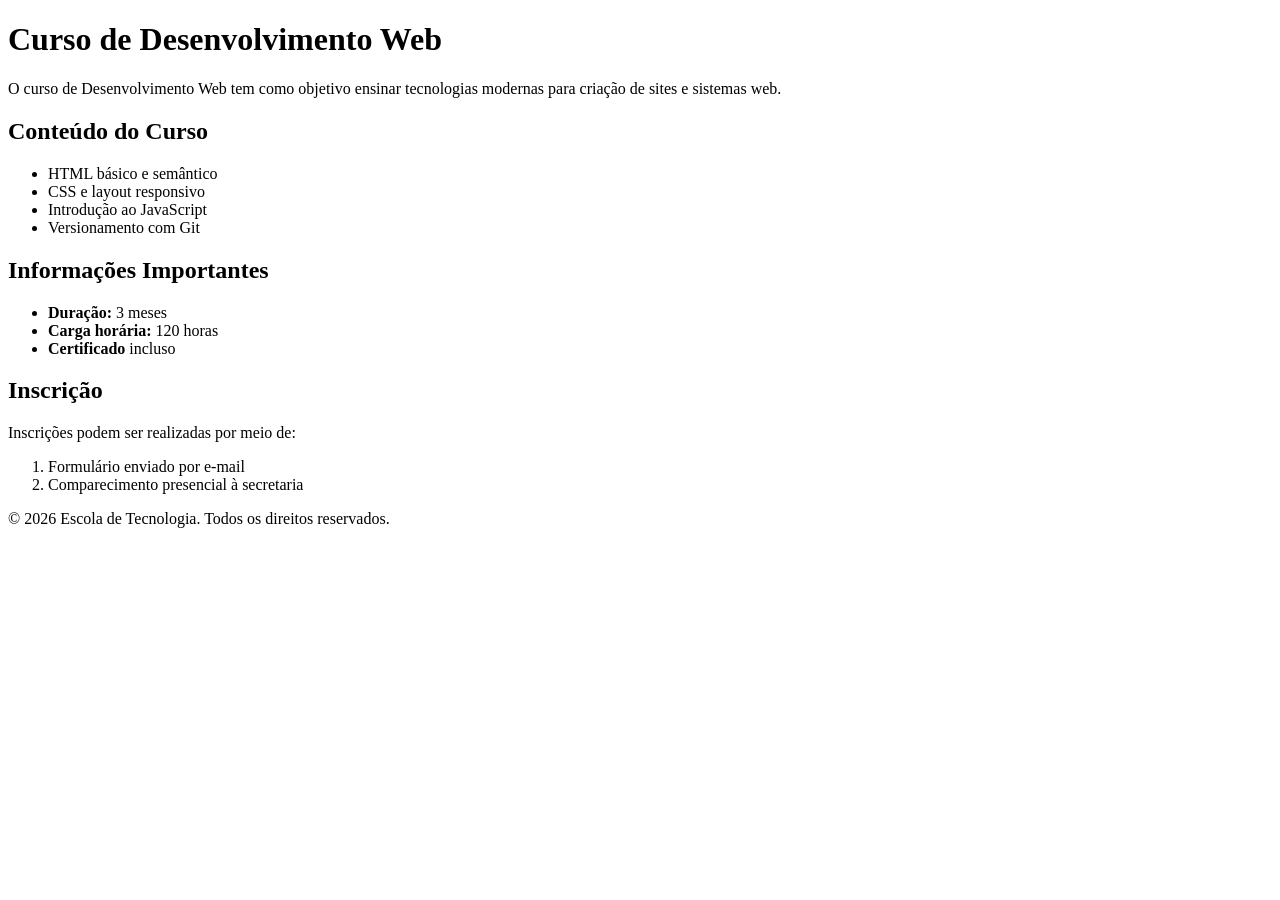
<file: index.html>
<!DOCTYPE html>
<html lang="pt-BR">
  <head>
    <meta charset="UTF-8" />
    <meta name="viewport" content="width=device-width, initial-scale=1.0" />
    <title>Curso de Desenvolvimento Web</title>
  </head>
  <body>

    <header>
      <h1>Curso de Desenvolvimento Web</h1>
    </header>

    <main>

      <section>
        <p>
          O curso de Desenvolvimento Web tem como objetivo ensinar tecnologias
          modernas para criação de sites e sistemas web.
        </p>
      </section>

      <section>
        <h2>Conteúdo do Curso</h2>
        <ul>
          <li>HTML básico e semântico</li>
          <li>CSS e layout responsivo</li>
          <li>Introdução ao JavaScript</li>
          <li>Versionamento com Git</li>
        </ul>
      </section>

      <section>
        <h2>Informações Importantes</h2>
        <ul>
          <li><strong>Duração:</strong> 3 meses</li>
          <li><strong>Carga horária:</strong> 120 horas</li>
          <li><strong>Certificado</strong> incluso</li>
        </ul>
      </section>

      <section>
        <h2>Inscrição</h2>
        <p>Inscrições podem ser realizadas por meio de:</p>
        <ol>
          <li>Formulário enviado por e-mail</li>
          <li>Comparecimento presencial à secretaria</li>
        </ol>
      </section>

    </main>

    <footer>
      <p>&copy; 2026 Escola de Tecnologia. Todos os direitos reservados.</p>
    </footer>

  </body>
</html>
</file>
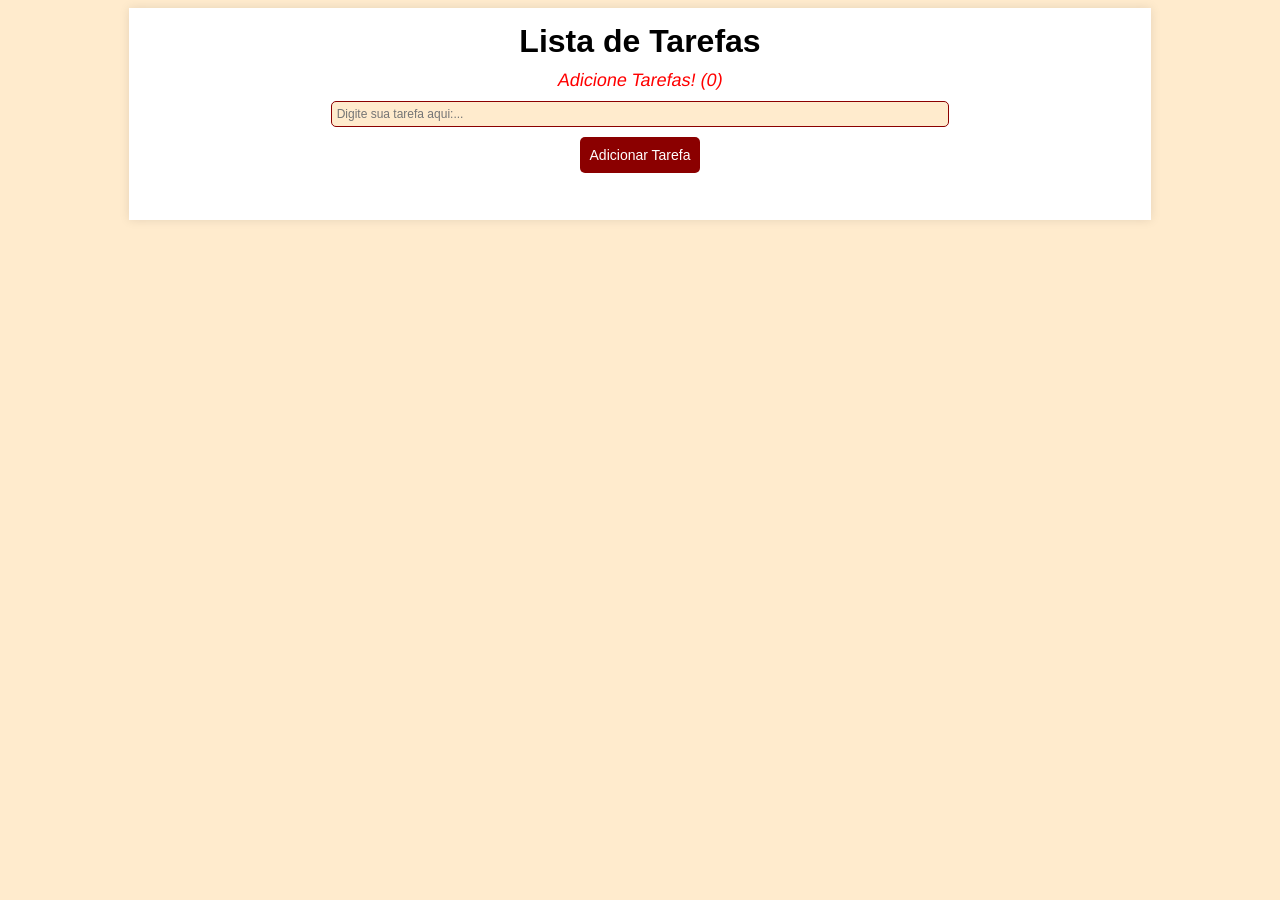
<file: 27_05/index.html>
<!DOCTYPE html>
<html lang="en">

<head>
    <meta charset="UTF-8">
    <meta name="viewport" content="width=device-width, initial-scale=1.0">
    <link rel="stylesheet" href="style.css">
    <title>Página inicial</title>
</head>

<body>
    <div class="container">
        <h1>Lista de Tarefas</h1>
        <div class="saudacao" id="mensagem_saudacao">Adicione Tarefas! (<span id="contador">0</span>)</div>

        <input type="text" id="nova_tarefa" placeholder="Digite sua tarefa aqui:...">
        
        <button onclick="adicionarTarefa()">Adicionar Tarefa</button>


        <p id="mensagem"></p>
        <ul id = "lista_tarefas"></ul>

     <button id="btnDeletar" onclick="excluirTarefa()" style="display:none">Deletar Tarefas</button>

    </div>

    <script src="script.js"></script>
</body>

</html>
</file>
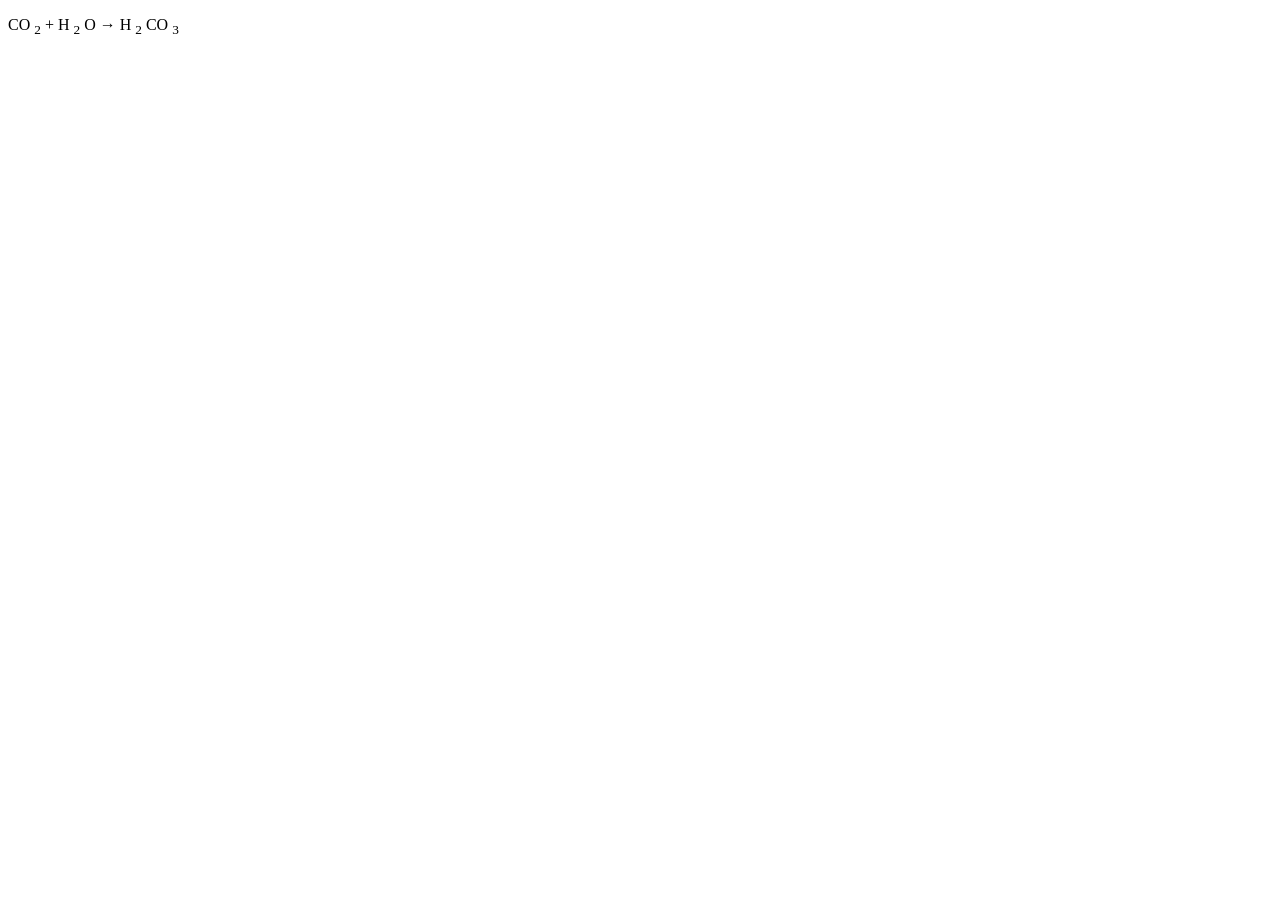
<file: Atividade 1_B/Index.html>
<!DOCTYPE html>
<html lang ="pt-br">
    <head>
        <meta charset="UTF-8">
        <Title>Atividade2</Title>
    </head>
    <body>
        <p> CO <sub>2</sub> &plus; H <sub>2</sub> O &rarr; H <sub>2</sub> CO <sub>3</sub> </p>
</body>
</html>
</file>
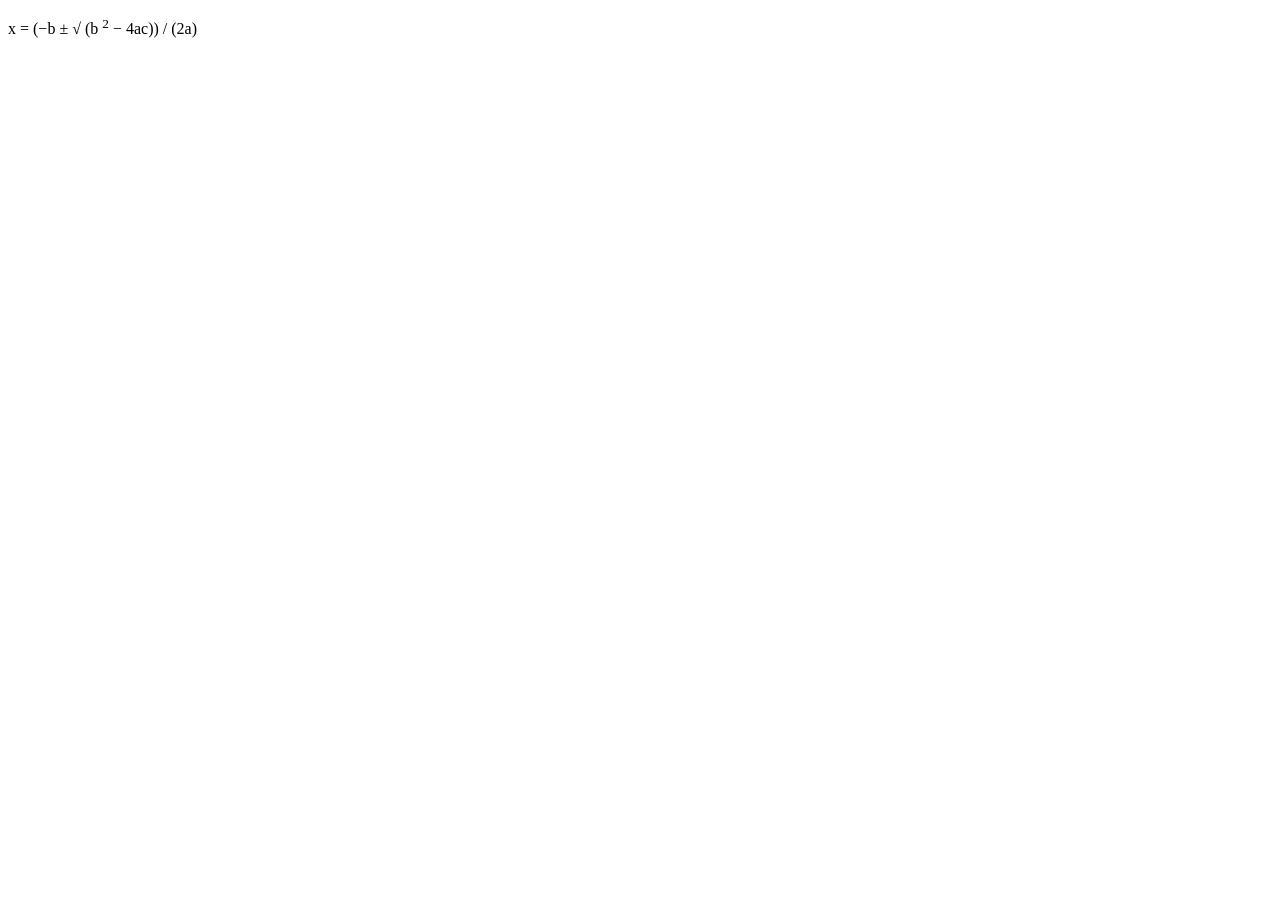
<file: Atividade 1_E/Index.html>
<!DOCTYPE html>
<html lang ="pt-br">
    <head>
        <meta charset="UTF-8">
        <Title>Atividade5</Title>
    </head>
    <body>
        <p> x &equals; (&minus;b &plusmn; &radic; (b <sup>2</sup> &minus; 4ac)) / (2a) </p>
</body>
</html>
</file>
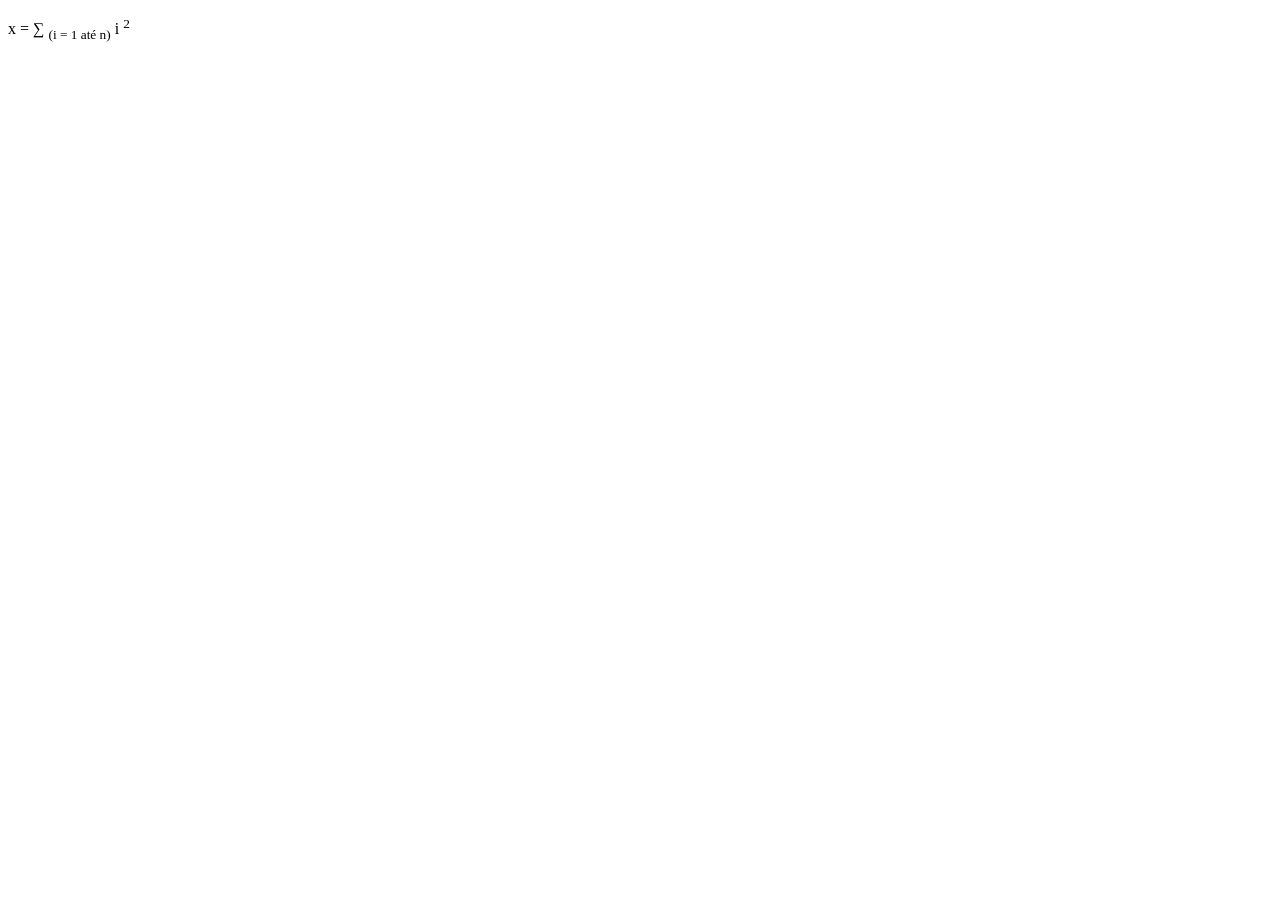
<file: Atividade 1_F/Index.html>
<!DOCTYPE html>
<html lang ="pt-br">
    <head>
        <meta charset="UTF-8">
        <Title>Atividade6</Title>
    </head>
    <body>
        <p> x &equals; &sum; <sub>(i &equals; 1 até n)</sub> i <sup>2</sup></p>
</body>
</html>
</file>
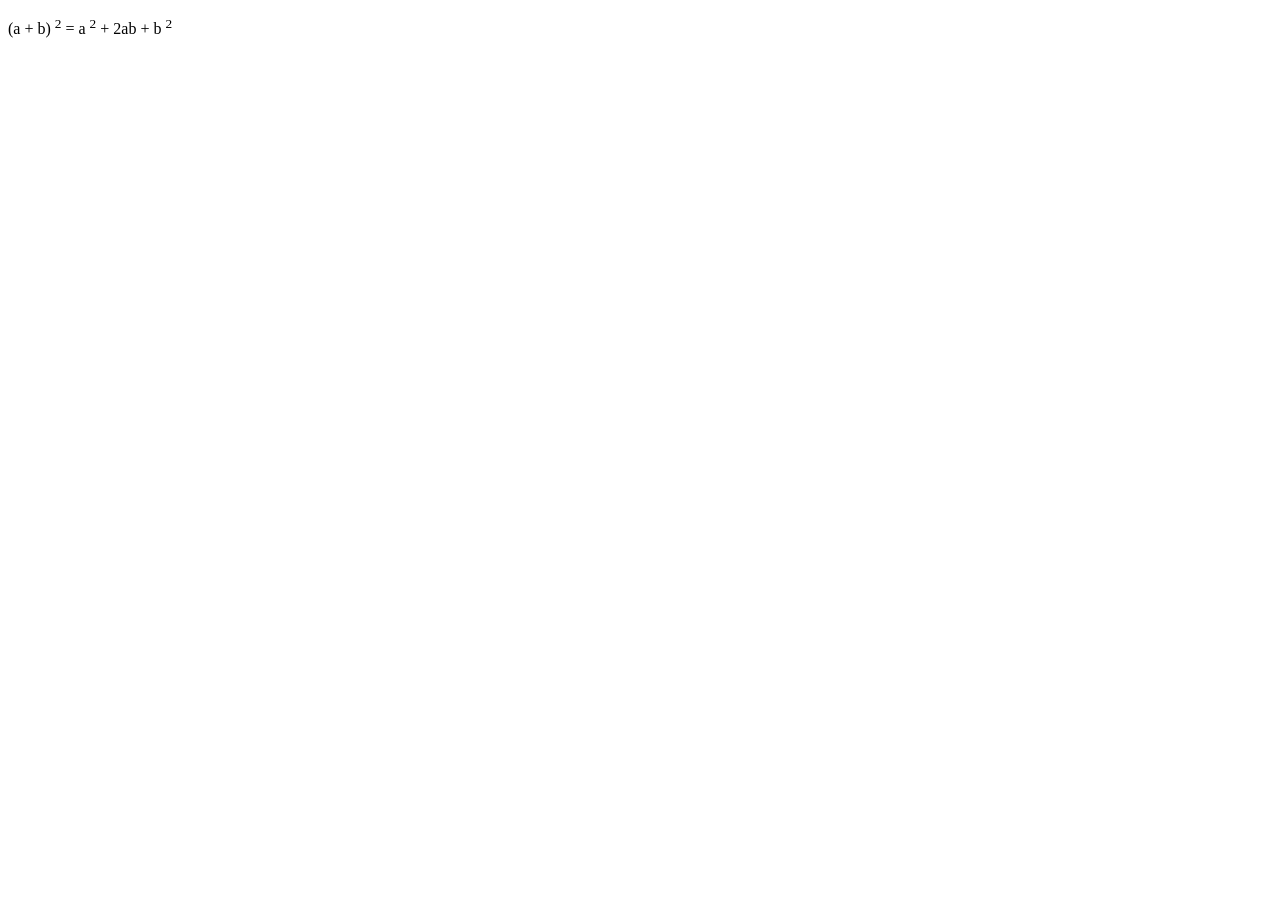
<file: Atividade 1_H/Index.html>
<!DOCTYPE html>
<html lang ="pt-br">
    <head>
        <meta charset="UTF-8">
        <Title>Atividade8</Title>
    </head>
    <body>
        <p> (a &plus; b) <sup>2</sup> &equals; a <sup>2</sup> &plus; 2ab &plus; b <sup>2</sup> </p>
</body>
</html>
</file>
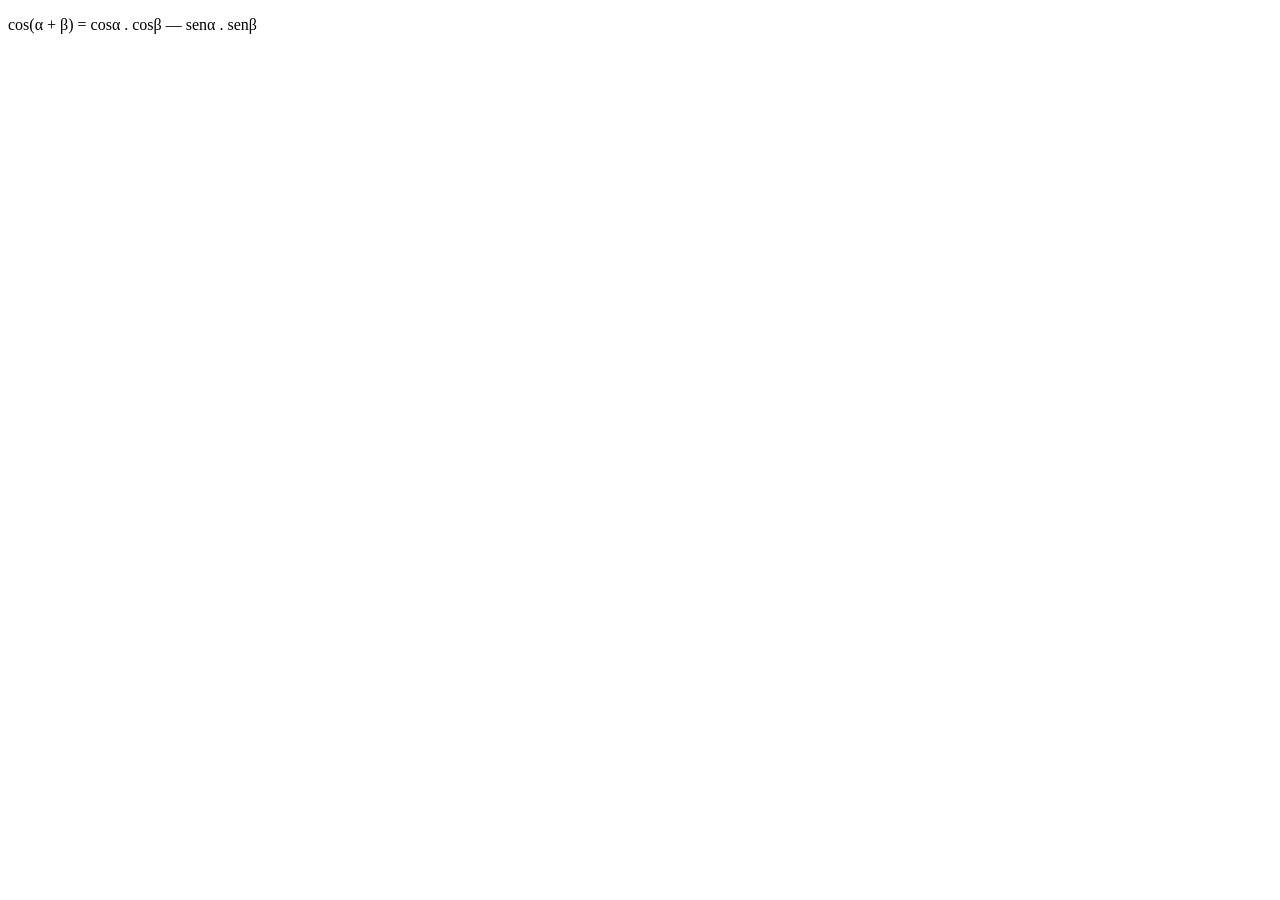
<file: Atividade 1_J/Index.html>
<!DOCTYPE html>
<html lang ="pt-br">
    <head>
        <meta charset="UTF-8">
        <Title>Atividade10</Title>
    </head>
    <body>
        <p> cos(&alpha; &plus; &beta;) &equals; cos&alpha; . cos&beta; — sen&alpha; . sen&beta;  </p>
</body>
</html>
</file>
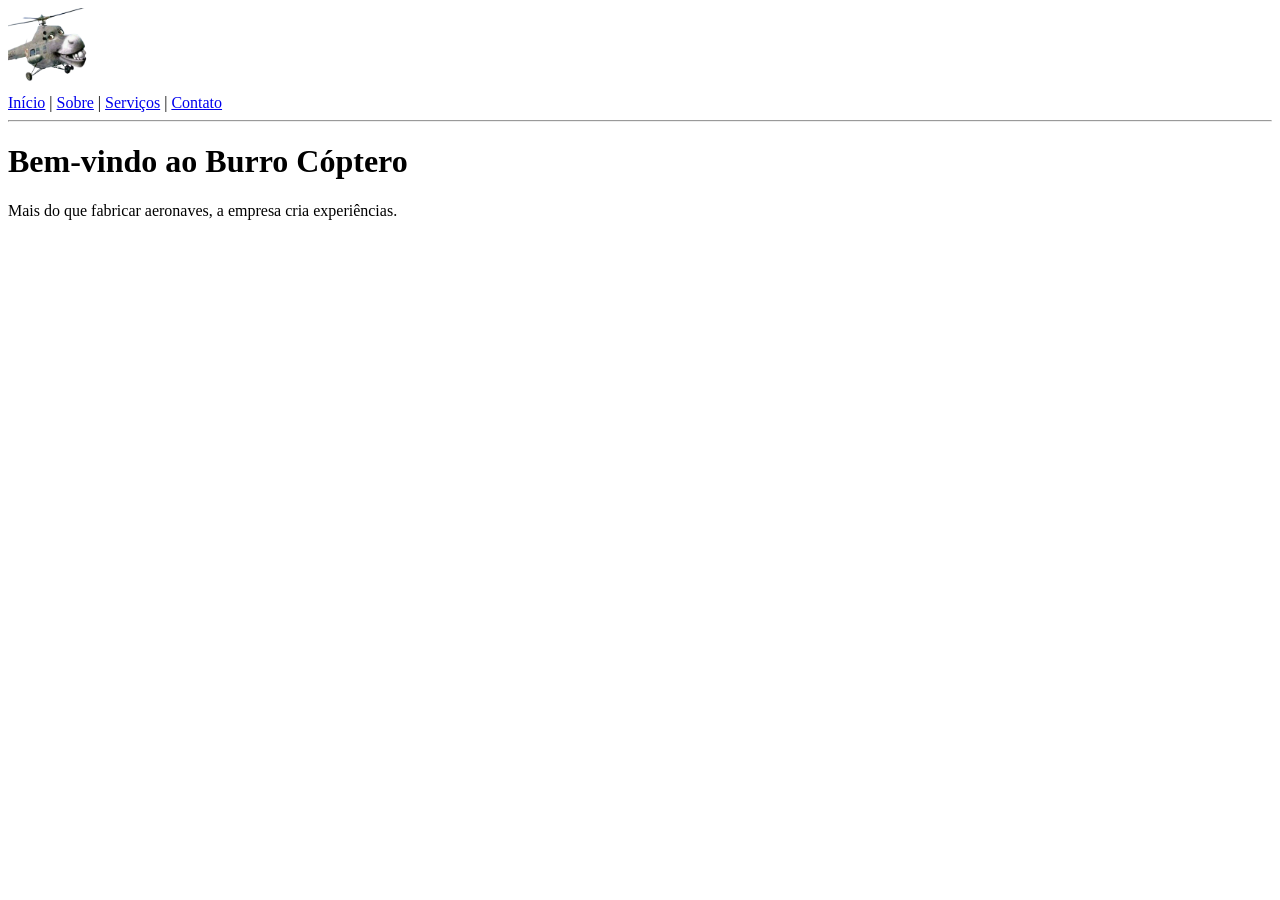
<file: Atv.5 (15-04)/index.html>
<!DOCTYPE html>
<html lang="pt-BR">
<head>
  <meta charset="UTF-8" />
  <title>Burro Cóptero</title>
</head>
<body>

  <header>
    <a href="index.html">
      <img src="logo.png" alt="Logo do Site" width="80">
    </a>
    <nav>
      <a href="index.html">Início</a> |
      <a href="sobre.html">Sobre</a> |
      <a href="servicos.html">Serviços</a> |
      <a href="contato.html">Contato</a>
    </nav>
  </header>

  <hr>

  <h1>Bem-vindo ao Burro Cóptero</h1>
  <p>Mais do que fabricar aeronaves, a empresa cria experiências.</p>

</body>
</html>
</file>
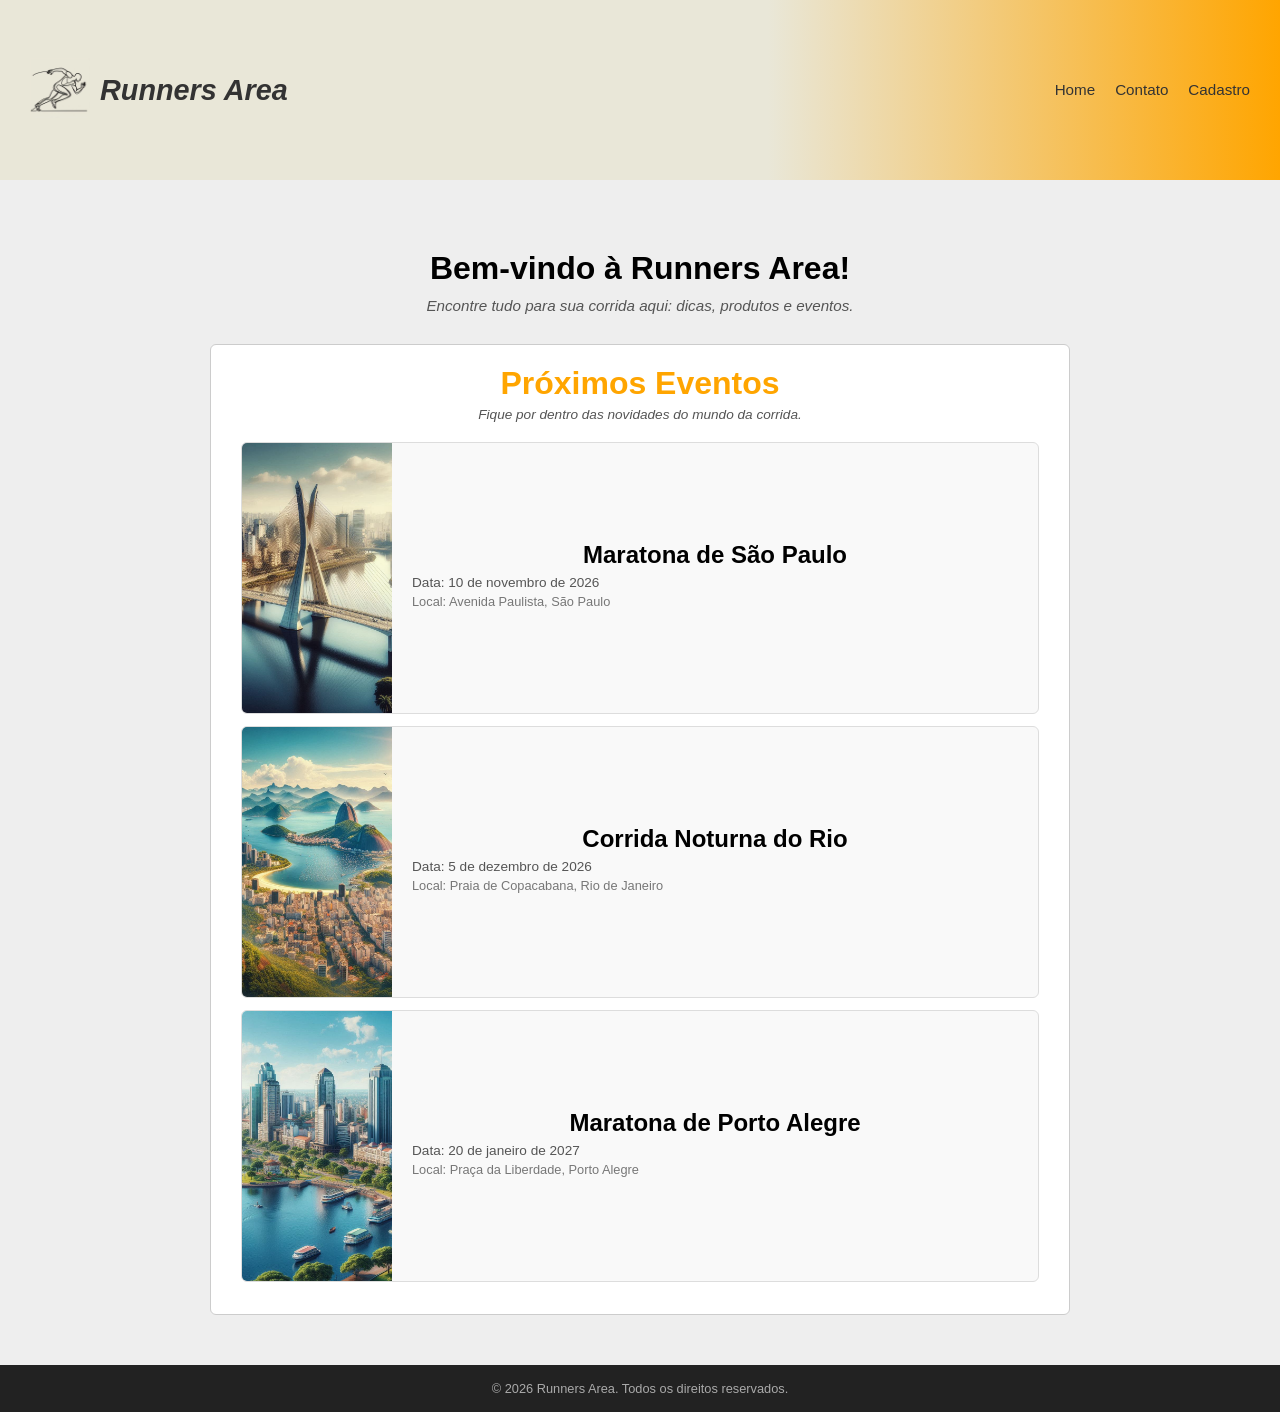
<file: CSS/index.html>
<!DOCTYPE html>
<html lang="pt-BR">

<head>
    <meta charset="UTF-8">
    <meta name="viewport" content="width=device-width, initial-scale=1.0">
    <link rel="stylesheet" href="style.css">
    <title>Home | Runners Area</title>
</head>

<body>
    <header>
        <div id="logo">
            <a href="index.html"><img id="logo-img" src="images/logo.jpg" alt="logo"></a>
            <h1>Runners Area</h1>
        </div>

        <nav>
            <ul>
                <li><a href="index.html">Home</a></li>
                <li><a href="pages/contato.html">Contato</a></li>
                <li><a href="pages/cadastro.html">Cadastro</a></li>
            </ul>
        </nav>
    </header>

    <main>
        <div id="header-main">
            <h2>Bem-vindo à Runners Area!</h2>
            <p>Encontre tudo para sua corrida aqui: dicas, produtos e eventos.</p>
        </div>

        <section id="proximos-eventos">
            <h3>Próximos Eventos</h3>
            <p>Fique por dentro das novidades do mundo da corrida.</p>

            <article class="evento">
                <img src="images/sp.jpg" alt="Maratona de São Paulo">
                <div class="dados-evento">
                    <h4>Maratona de São Paulo</h4>
                    <p class="data">Data: 10 de novembro de 2026</p>
                    <p class="local">Local: Avenida Paulista, São Paulo</p>
                </div>
            </article>

            <article class="evento">
                <img src="images/rj.jpg" alt="Corrida Noturna do Rio">
                <div class="dados-evento">
                    <h4>Corrida Noturna do Rio</h4>
                    <p class="data">Data: 5 de dezembro de 2026</p>
                    <p class="local">Local: Praia de Copacabana, Rio de Janeiro</p>
                </div>
            </article>

            <article class="evento">
                <img src="images/rs.jpg" alt="Meia Maratona de Porto Alegre">
                <div class="dados-evento">
                    <h4>Maratona de Porto Alegre</h4>
                    <p class="data">Data: 20 de janeiro de 2027</p>
                    <p class="local">Local: Praça da Liberdade, Porto Alegre</p>
                </div>
            </article>
        </section>
    </main>

    <footer>
        <p>&copy; 2026 Runners Area. Todos os direitos reservados.</p>
    </footer>
</body>

</html>
</file>
<file: 27_05/style.css>
body {
    background-color: blanchedalmond;
    font-family: Arial, sans-serif;
}

.container {
    width: 80%;
    margin: 0 auto;
    padding: 5px;
    display: flex;
    flex-direction: column;
    align-items: center;
    background-color: #fff;
    box-shadow: 0 0 10px rgba(0, 0, 0, 0.1);
    text-align: center;
}

.container h1 {
    margin: 10px;
}

.saudacao {
    font-size: 18px;
    color: red;
    transform: skew(-10deg);
}

button {
    padding: 10px;
    font-size: 14px;
    background-color: darkred;
    color: #fff;
    border: none;
    border-radius: 5px;
    cursor: pointer;
}

button:hover {
    background-color: red;
    transform: translateY(-3px);
    transition: 0.5s ease;
    /* box-shadow argumentos: deslocamento-horizontal, deslocamento-vertical, desfoque, cor */
    box-shadow: 3px 9px 9px rgba(0, 0, 0, 0.2); 
}

#lista_tarefas {
    margin-top: 10px;
    color: darkred;
}

input[type="text"] {
    font-size: 12px;
    padding: 5px;
    margin: 10px;
    width: 60%;
    border: 1px solid darkred;
    background-color: blanchedalmond;
    border-radius: 5px;
}

ul {
    list-style-type: none;
    padding: 0;
    margin: 0;
}

li {
    padding: 5px;
    border-radius: 10px;
    background-color: blanchedalmond;
    font-size: 10px;
    margin: 5px;
    box-shadow: 1px 2px 2px rgba(0,0,0,0.5);
}
</file>
<file: CSS/style.css>
/* Definicao de variaveis em escopo global */
:root {
    --altura-header: 20vh;
    --altura-article: 30vh;
}

/* Reset básico */
* {
    margin: 0;
    padding: 0;
    box-sizing: border-box;
}

body {
    background-color: #eee;
    font-family: Arial, sans-serif;
}

/* =====================
   HEADER
   ===================== */
header {
    width: 100%;
    height: var(--altura-header);
    background: linear-gradient(90deg, #e9e7d8, #e9e7d8 60%, orange);
    display: flex;
    align-items: center;
    justify-content: space-between;
    padding: 0 30px;
}

/* LOGO */
#logo {
    height: 100%;
    display: flex;
    align-items: center;
    gap: 10px;
    text-decoration: none;
}

#logo h1 {
    font-size: 1.8rem;
    font-style: italic;
    color: #333;
}

#logo-img {
    height: 60px;
    width: auto;
    transition: transform 1s ease;
}

#logo-img:hover {
    transform: rotate(360deg);
}

/* NAV */
nav ul {
    list-style: none;
    display: flex;
    gap: 20px;
}

nav ul li a {
    text-decoration: none;
    color: #333;
    font-size: 0.95rem;
    transition: transform 0.5s ease;
    display: inline-block;
}

nav ul li a:hover {
    transform: scale(1.5);
}

/* =====================
   MAIN
   ===================== */
main {
    display: flex;
    flex-direction: column;
    align-items: center;
    padding: 30px 20px;
    max-width: 900px;
    margin: 0 auto;
}

/* Header principal (h2 + p) */
#header-main {
    width: 100%;
    text-align: center;
    padding: 40px 20px 20px;
}

#header-main h2 {
    font-size: 2rem;
    font-weight: bold;
    margin-bottom: 10px;
}

#header-main p {
    font-style: italic;
    color: #555;
    font-size: 0.95rem;
}

/* =====================
   PRÓXIMOS EVENTOS
   ===================== */
#proximos-eventos {
    width: 100%;
    background-color: #fff;
    border: 1px solid #ccc;
    border-radius: 6px;
    padding: 20px 30px;
    margin-top: 10px;
}

#proximos-eventos h3 {
    font-size: 2rem;
    font-weight: bold;
    color: orange;
    text-align: center;
    margin-bottom: 5px;
}

#proximos-eventos > p {
    text-align: center;
    font-style: italic;
    color: #555;
    font-size: 0.85rem;
    margin-bottom: 20px;
}

/* EVENTO */
.evento {
    display: flex;
    align-items: center;
    background-color: #f9f9f9;
    border: 1px solid #ddd;
    border-radius: 6px;
    margin-bottom: 12px;
    overflow: hidden;
    transition: 0.3s ease;
    cursor: pointer;
}

.evento:hover {
    background-color: orange;
    color: #fff;
    transform: translateY(-5px);
    box-shadow: 0 4px 12px rgba(0,0,0,0.3);
}

.evento img {
    width: 150px;
    height: var(--altura-article);
    object-fit: cover;
    flex-shrink: 0;
}

.dados-evento {
    padding: 15px 20px;
    flex: 1;
}

.dados-evento h4 {
    font-size: 1.5rem;
    font-weight: bold;
    margin-bottom: 6px;
}

.data {
    font-size: 0.85rem;
    color: #555;
    margin-bottom: 4px;
}

.evento:hover .data {
    color: #fff;
}

.local {
    font-size: 0.8rem;
    color: #777;
}

.evento:hover .local {
    color: #fff;
}

/* =====================
   SECTIONS (contato / cadastro)
   ===================== */
main > section {
    width: 100%;
    background-color: #fff;
    border: 1px solid #ccc;
    border-radius: 6px;
    padding: 30px 40px;
    margin-bottom: 20px;
    text-align: center;
}

main > section h2 {
    font-size: 1.6rem;
    font-weight: bold;
    color: orange;
    margin-bottom: 16px;
}

main > section p {
    font-size: 0.9rem;
    color: #333;
    margin-bottom: 6px;
    text-align: left;
}

main > section p strong {
    font-weight: bold;
}

/* =====================
   FORMULÁRIOS
   ===================== */
form {
    display: flex;
    flex-direction: column;
    align-items: flex-start;
    gap: 6px;
    margin-top: 10px;
    width: 100%;
}

form div {
    display: flex;
    flex-direction: column;
    width: 100%;
    gap: 4px;
}

label {
    font-size: 0.85rem;
    color: #333;
    text-align: left;
}

input[type="text"],
input[type="email"],
input[type="password"],
input[type="tel"],
input[type="date"],
textarea {
    padding: 8px 10px;
    border: 1px solid #bbb;
    border-radius: 4px;
    font-size: 0.9rem;
    width: 300px;
    background-color: #fff;
    outline: none;
    transition: border-color 0.3s ease, box-shadow 0.3s ease;
}

input[type="text"]:focus,
input[type="email"]:focus,
input[type="password"]:focus,
input[type="tel"]:focus,
input[type="date"]:focus,
textarea:focus {
    outline: none;
    border-color: orange;
    box-shadow: 0 0 5px rgba(255,165,0,0.5);
}

input[type="checkbox"] {
    width: auto;
    margin-right: 6px;
}

label:has(input[type="checkbox"]) {
    display: flex;
    align-items: center;
    font-size: 0.85rem;
    color: #333;
}

textarea {
    width: 300px;
    resize: vertical;
}

/* BOTÕES */
button[type="submit"] {
    background-color: #333;
    color: #fff;
    border: none;
    padding: 10px 0;
    width: 300px;
    font-size: 1rem;
    border-radius: 6px;
    cursor: pointer;
    transition: background-color 0.3s ease, transform 0.3s ease;
    margin-top: 6px;
}

button[type="submit"]:hover {
    background-color: yellowgreen;
    transform: scale(1.01);
}

button[type="reset"] {
    background-color: #333;
    color: #fff;
    border: none;
    padding: 10px 0;
    width: 300px;
    font-size: 1rem;
    border-radius: 6px;
    cursor: pointer;
    transition: background-color 0.3s ease, transform 0.3s ease;
    margin-top: 6px;
}

button[type="reset"]:hover {
    background-color: orange;
    transform: scale(1.01);
}

/* =====================
   FOOTER
   ===================== */
footer {
    background-color: #222;
    color: #aaa;
    text-align: center;
    padding: 16px;
    font-size: 0.8rem;
    width: 100%;
}
</file>
